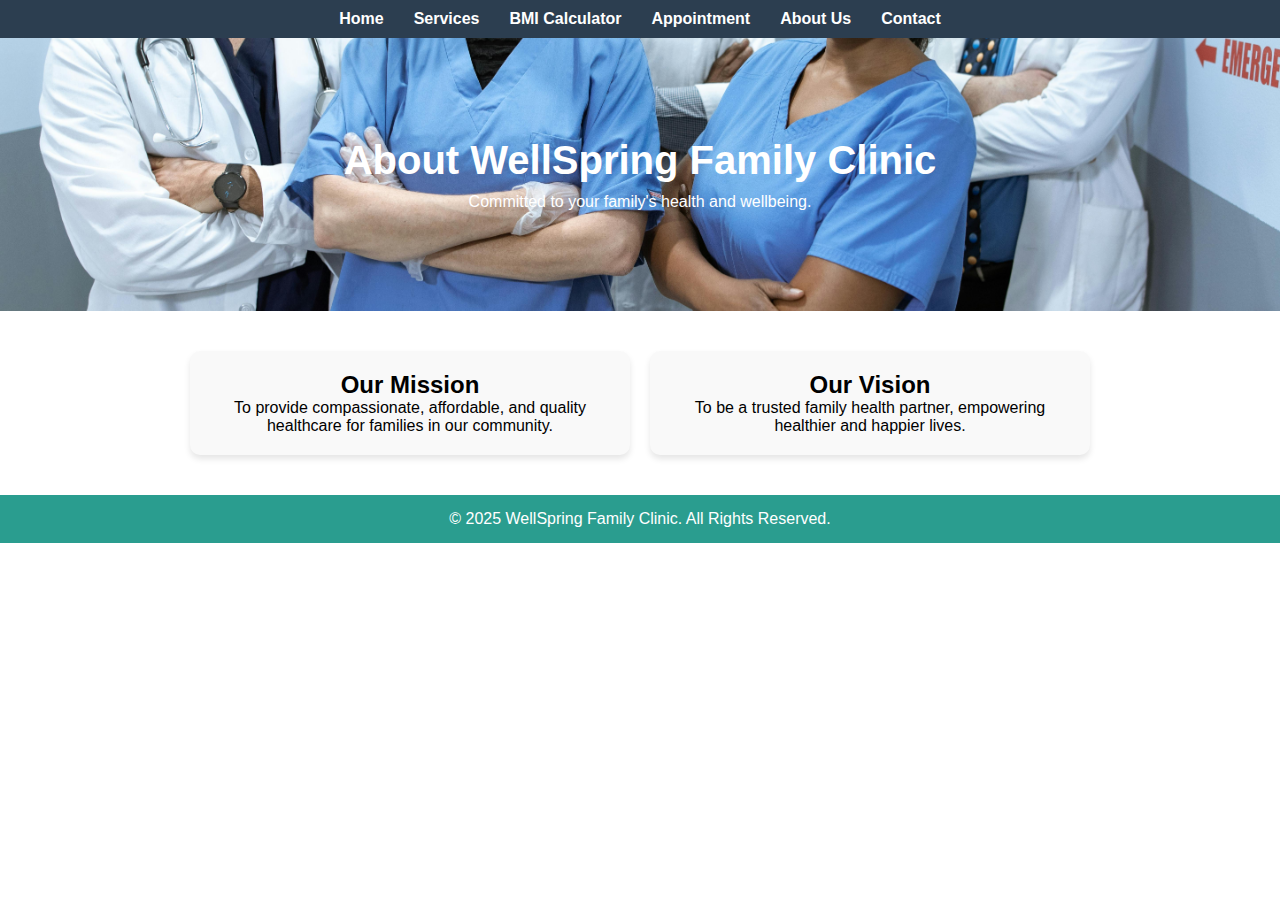
<file: about.html>
<!DOCTYPE html>
<html lang="en">
<head>
  <meta charset="UTF-8">
  <meta name="viewport" content="width=device-width, initial-scale=1.0">
  <title>About Us - WellSpring Family Clinic</title>
  <link rel="stylesheet" href="style.css">
</head>
<body>

  <!-- Navigation Bar -->
  <header>
    <nav>
      <ul>
        <li><a href="index.html">Home</a></li>
        <li><a href="services.html">Services</a></li>
        <li><a href="bmi.html">BMI Calculator</a></li>
        <li><a href="appointment.html">Appointment</a></li>
        <li><a href="about.html" class="active">About Us</a></li>
        <li><a href="contact.html">Contact</a></li>
      </ul>
    </nav>
  </header>

  <!-- Hero Banner -->
  <section class="about-hero">
    <h1>About WellSpring Family Clinic</h1>
    <p>Committed to your family's health and wellbeing.</p>
  </section>

  <!-- Mission & Vision -->
  <section class="about-mission">
    <div class="card">
      <h2>Our Mission</h2>
      <p>To provide compassionate, affordable, and quality healthcare for families in our community.</p>
    </div>
    <div class="card">
      <h2>Our Vision</h2>
      <p>To be a trusted family health partner, empowering healthier and happier lives.</p>
    </div>
  </section>

  <!-- Footer -->
  <footer>
    <p>&copy; 2025 WellSpring Family Clinic. All Rights Reserved.</p>
  </footer>

</body>
</html>
</file>
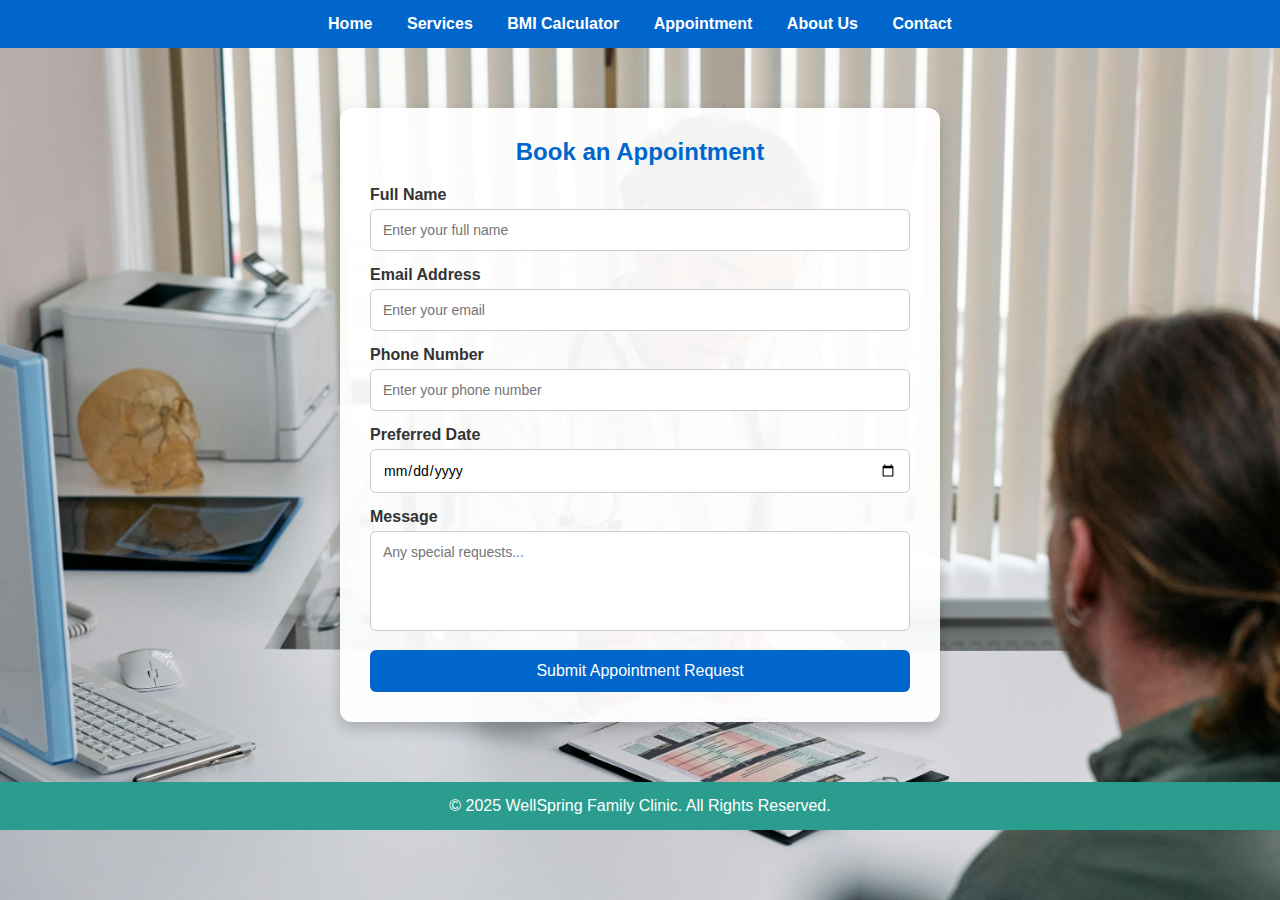
<file: appointment.html>
<!DOCTYPE html>
<html lang="en">
<head>
  <meta charset="UTF-8">
  <meta name="viewport" content="width=device-width, initial-scale=1.0">
  <title>WellSpring Clinic - Appointment Request</title>
  <link rel="stylesheet" href="style.css">
  <style>
    body {
      margin: 0;
      font-family: Arial, sans-serif;
      background: url("images/appointment-bg.jpg") no-repeat center center/cover;
      min-height: 100vh;
      color: #333;
    }

    nav {
      background: #0066cc;
      padding: 15px;
      text-align: center;
    }

    nav a {
      color: white;
      margin: 0 15px;
      text-decoration: none;
      font-weight: bold;
    }

    nav a:hover {
      text-decoration: underline;
    }

    .appointment-container {
      max-width: 600px;
      margin: 60px auto;
      background: rgba(255, 255, 255, 0.95);
      padding: 30px;
      border-radius: 12px;
      box-shadow: 0 6px 15px rgba(0,0,0,0.2);
    }

    .appointment-container h2 {
      text-align: center;
      margin-bottom: 20px;
      color: #0066cc;
    }

    .form-group {
      margin-bottom: 15px;
    }

    .form-group label {
      display: block;
      font-weight: bold;
      margin-bottom: 5px;
    }

    .form-group input, 
    .form-group textarea {
      width: 100%;
      padding: 12px;
      border: 1px solid #ccc;
      border-radius: 6px;
      font-size: 14px;
    }

    .form-group textarea {
      resize: none;
      height: 100px;
    }

    button {
      background: #0066cc;
      color: white;
      padding: 12px;
      border: none;
      border-radius: 6px;
      width: 100%;
      font-size: 16px;
      cursor: pointer;
    }

    button:hover {
      background: #004999;
    }
  </style>
</head>
<body>

  <nav>
    <a href="index.html">Home</a>
    <a href="services.html">Services</a>
    <a href="bmi.html">BMI Calculator</a>
    <a href="appointment.html">Appointment</a>
    <a href="about.html">About Us</a>
    <a href="contact.html">Contact</a>
  </nav>

  <div class="appointment-container">
    <h2>Book an Appointment</h2>
    <form id="appointmentForm">
      <div class="form-group">
        <label for="name">Full Name</label>
        <input type="text" id="name" placeholder="Enter your full name" required>
      </div>

      <div class="form-group">
        <label for="email">Email Address</label>
        <input type="email" id="email" placeholder="Enter your email" required>
      </div>

      <div class="form-group">
        <label for="phone">Phone Number</label>
        <input type="tel" id="phone" placeholder="Enter your phone number" required>
      </div>

      <div class="form-group">
        <label for="date">Preferred Date</label>
        <input type="date" id="date" required>
      </div>

      <div class="form-group">
        <label for="message">Message</label>
        <textarea id="message" placeholder="Any special requests..."></textarea>
      </div>

      <button type="submit">Submit Appointment Request</button>
    </form>
  </div>

  <script>
    document.getElementById("appointmentForm").addEventListener("submit", function(e) {
      e.preventDefault();
      alert("Your appointment request has been submitted successfully!");
    });
  </script>

</body>
</html>

<footer>
  <p>&copy; 2025 WellSpring Family Clinic. All Rights Reserved.</p>
</footer>
</file>
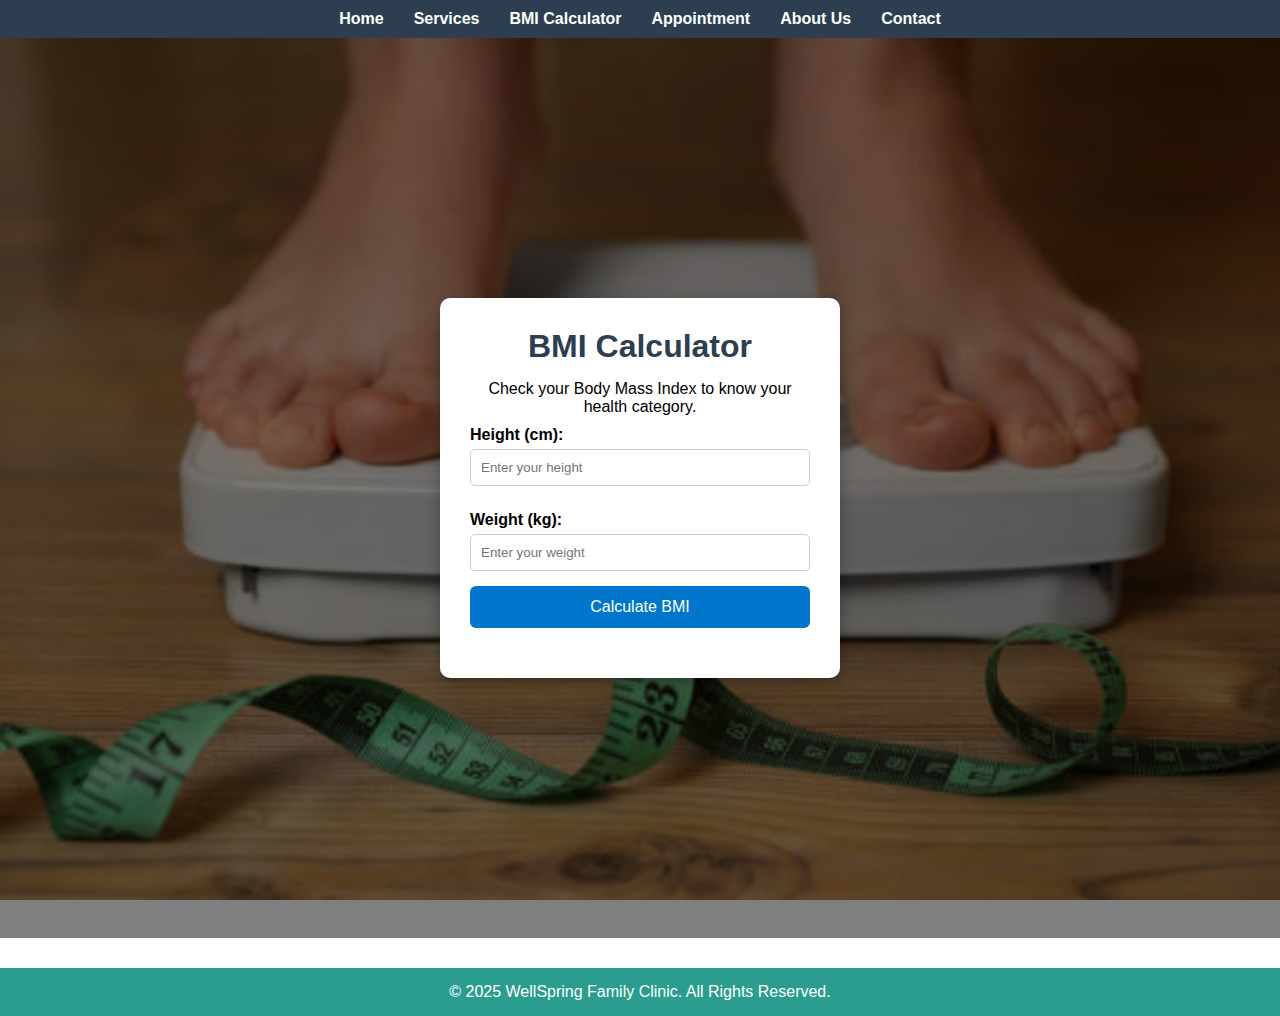
<file: bmi.html>
<!DOCTYPE html>
<html lang="en">
<head>
  <meta charset="UTF-8">
  <meta name="viewport" content="width=device-width, initial-scale=1.0">
  <title>BMI Calculator - WellSpring Family Clinic</title>
  <link rel="stylesheet" href="style.css">
</head>
<body class="bmi-page">
  <!-- Navigation Bar -->
  <nav>
    <ul>
      <li><a href="index.html">Home</a></li>
      <li><a href="services.html">Services</a></li>
      <li><a href="bmi.html">BMI Calculator</a></li>
      <li><a href="appointment.html">Appointment</a></li>
      <li><a href="about.html">About Us</a></li>
      <li><a href="contact.html">Contact</a></li>
    </ul>
  </nav>

  <!-- Overlay for background readability -->
  <div class="bmi-overlay">
    <main>
      <section class="bmi-calculator">
        <h1>BMI Calculator</h1>
        <p>Check your Body Mass Index to know your health category.</p>

        <form id="bmiForm">
          <label for="height">Height (cm):</label>
          <input type="number" id="height" placeholder="Enter your height" required>

          <label for="weight">Weight (kg):</label>
          <input type="number" id="weight" placeholder="Enter your weight" required>

          <button type="submit">Calculate BMI</button>
        </form>

        <div id="bmiResult"></div>
      </section>
    </main>
  </div>

  <script src="script.js"></script>
</body>
</html>

<footer>
  <p>&copy; 2025 WellSpring Family Clinic. All Rights Reserved.</p>
</footer>
</file>
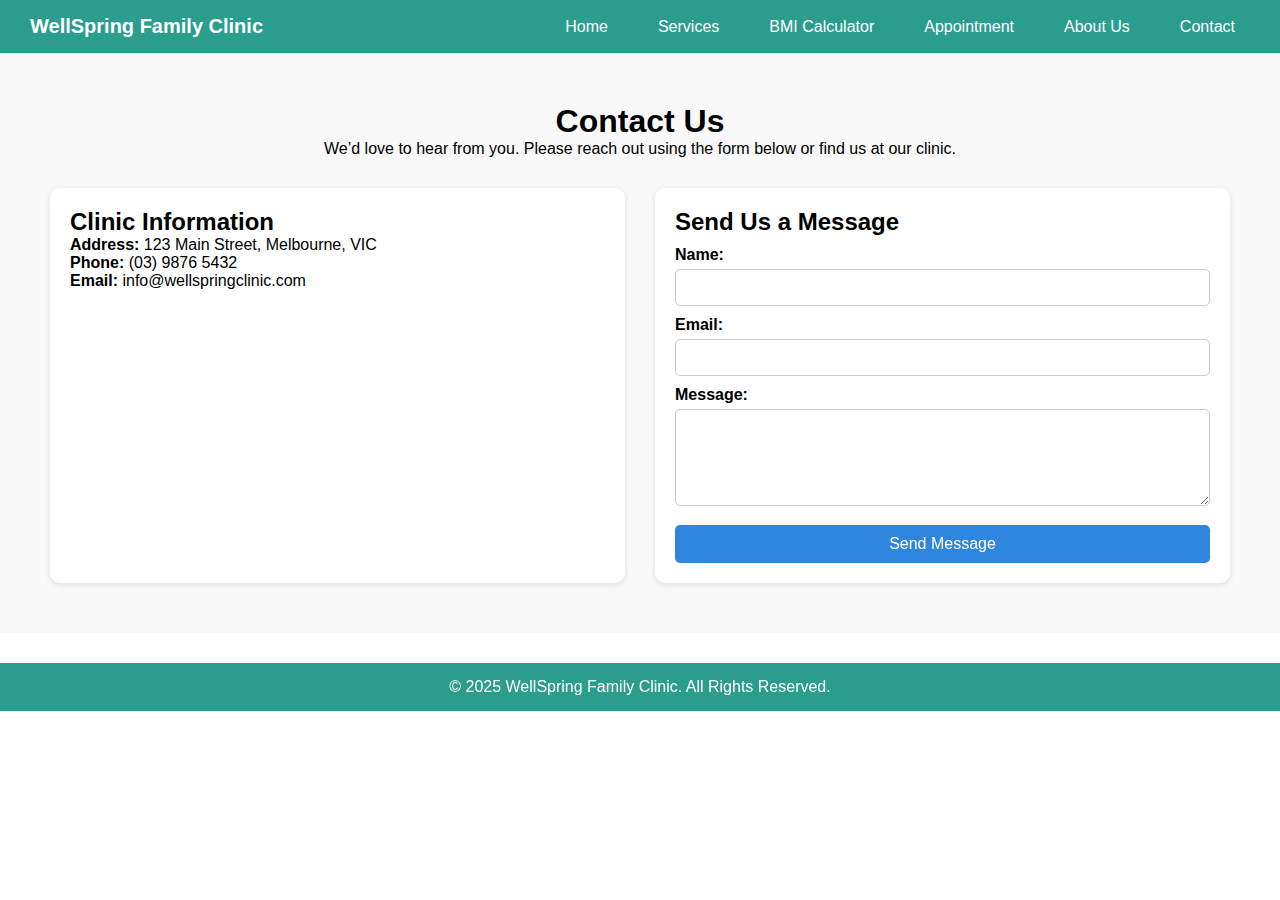
<file: contact.html>
<!DOCTYPE html>
<html lang="en">
<head>
  <meta charset="UTF-8">
  <meta name="viewport" content="width=device-width, initial-scale=1.0">
  <title>Contact Us - WellSpring Family Clinic</title>
  <link rel="stylesheet" href="style.css">
</head>
<body>
  <!-- Navigation -->
  <header>
    <nav class="navbar">
      <div class="logo">WellSpring Family Clinic</div>
      <ul class="nav-links">
        <li><a href="index.html">Home</a></li>
        <li><a href="services.html">Services</a></li>
        <li><a href="bmi.html">BMI Calculator</a></li>
        <li><a href="appointment.html">Appointment</a></li>
        <li><a href="about.html">About Us</a></li>
        <li><a href="contact.html" class="active">Contact</a></li>
      </ul>
    </nav>
  </header>

  <!-- Contact Section -->
  <section class="contact-section">
    <h1>Contact Us</h1>
    <p>We’d love to hear from you. Please reach out using the form below or find us at our clinic.</p>

    <div class="contact-container">
      <!-- Contact Info -->
      <div class="contact-info">
        <h2>Clinic Information</h2>
        <p><strong>Address:</strong> 123 Main Street, Melbourne, VIC</p>
        <p><strong>Phone:</strong> (03) 9876 5432</p>
        <p><strong>Email:</strong> info@wellspringclinic.com</p>

        <!-- Google Map Embed -->
        <div class="map-container">
          <iframe 
            src="https://www.google.com/maps/embed?pb=!1m18!1m12!1m3!1d3151.835434509368!2d144.95373531590448!3d-37.81627917975171!2m3!1f0!2f0!3f0!3m2!1i1024!2i768!4f13.1!3m3!1m2!1s0x6ad642af0f11fd81%3A0xf0727f3d0c0a0c5!2sMelbourne%20VIC!5e0!3m2!1sen!2sau!4v1614562345678" 
            width="100%" 
            height="250" 
            style="border:0;" 
            allowfullscreen="" 
            loading="lazy"></iframe>
        </div>
      </div>

      <!-- Contact Form -->
      <div class="contact-form">
        <h2>Send Us a Message</h2>
        <form onsubmit="return validateContactForm()">
          <label for="name">Name:</label>
          <input type="text" id="name" name="name" required>

          <label for="email">Email:</label>
          <input type="email" id="email" name="email" required>

          <label for="message">Message:</label>
          <textarea id="message" name="message" rows="5" required></textarea>

          <button type="submit">Send Message</button>
        </form>
      </div>
    </div>
  </section>

  <script>
    function validateContactForm() {
      alert("Thank you for contacting us. We will get back to you soon!");
      return false; // Prevent actual submission for now
    }
  </script>
</body>
</html>

<footer>
  <p>&copy; 2025 WellSpring Family Clinic. All Rights Reserved.</p>
</footer>
</file>
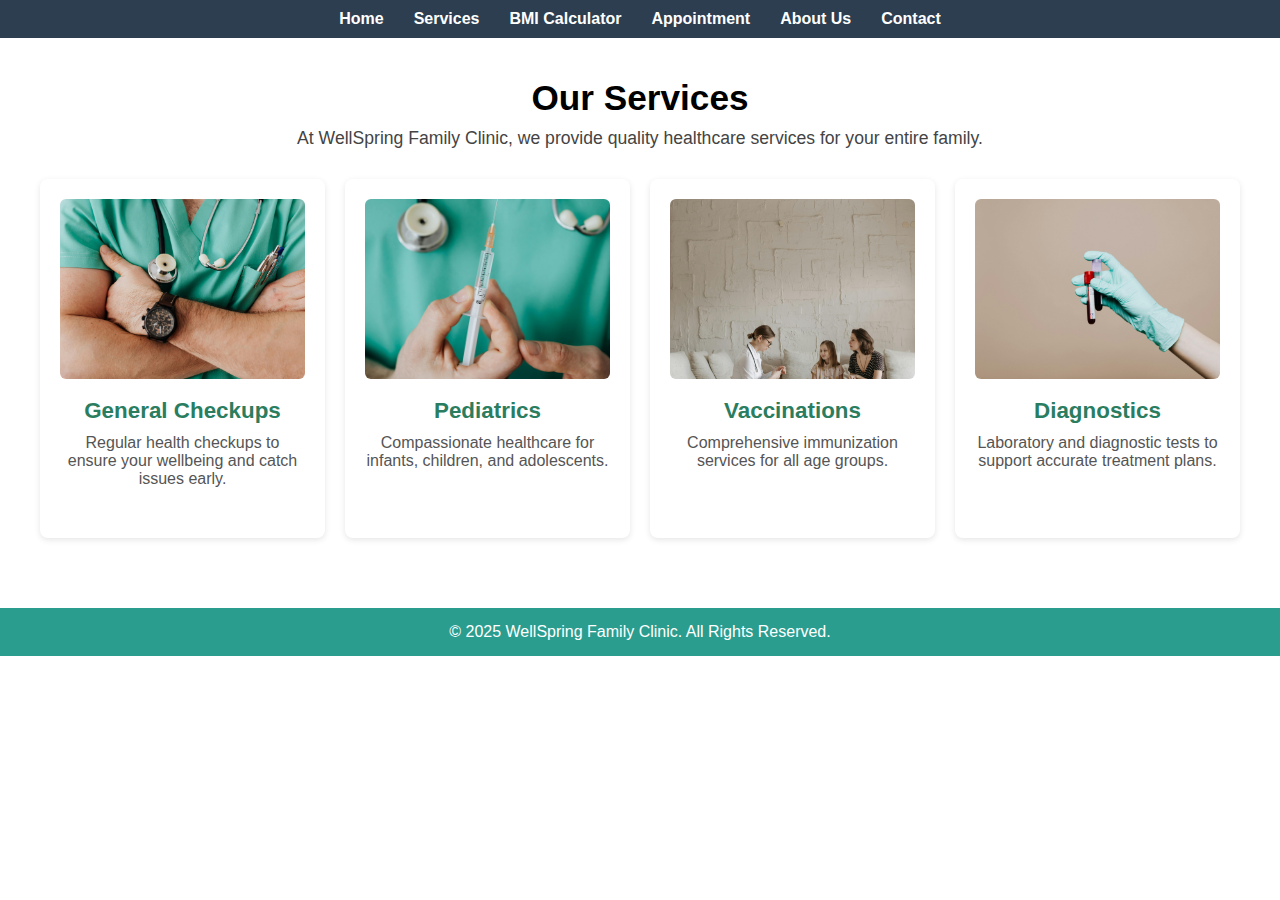
<file: services.html>
<!DOCTYPE html>
<html lang="en">
<head>
  <meta charset="UTF-8">
  <meta name="viewport" content="width=device-width, initial-scale=1.0">
  <title>Our Services - WellSpring Family Clinic</title>
  <link rel="stylesheet" href="style.css">
</head>
<body>
  <!-- Navigation -->
  <header>
    <nav>
      <ul>
        <li><a href="index.html">Home</a></li>
        <li><a href="services.html" class="active">Services</a></li>
        <li><a href="bmi.html">BMI Calculator</a></li>
        <li><a href="appointment.html">Appointment</a></li>
        <li><a href="about.html">About Us</a></li>
        <li><a href="contact.html">Contact</a></li>
      </ul>
    </nav>
  </header>

  <!-- Services Section -->
  <main>
    <section class="services">
      <h1>Our Services</h1>
      <p>At WellSpring Family Clinic, we provide quality healthcare services for your entire family.</p>
      
      <div class="service-grid">
        <div class="service-card">
          <img src="images/service1.jpg" alt="General Checkup">
          <h2>General Checkups</h2>
          <p>Regular health checkups to ensure your wellbeing and catch issues early.</p>
        </div>
        <div class="service-card">
          <img src="images/service2.jpg" alt="Pediatrics">
          <h2>Pediatrics</h2>
          <p>Compassionate healthcare for infants, children, and adolescents.</p>
        </div>
        <div class="service-card">
          <img src="images/service3.jpg" alt="Vaccinations">
          <h2>Vaccinations</h2>
          <p>Comprehensive immunization services for all age groups.</p>
        </div>
        <div class="service-card">
          <img src="images/service4.jpg" alt="Diagnostics">
          <h2>Diagnostics</h2>
          <p>Laboratory and diagnostic tests to support accurate treatment plans.</p>
        </div>
      </div>
    </section>
  </main>

  <!-- Footer -->
  <footer>
    <p>&copy; 2025 WellSpring Family Clinic. All Rights Reserved.</p>
  </footer>
</body>
</html>
</file>
<file: style.css>
* {
  margin: 0;
  padding: 0;
  box-sizing: border-box;
  font-family: Arial, sans-serif;
}

/* Navbar */
.navbar {
  display: flex;
  justify-content: space-between;
  align-items: center;
  background: #2a9d8f;
  padding: 15px 30px;
}
.navbar .logo {
  font-size: 20px;
  font-weight: bold;
  color: white;
}
.navbar .nav-links {
  list-style: none;
  display: flex;
  gap: 20px;
}
.navbar .nav-links li a {
  text-decoration: none;
  color: white;
  font-weight: 500;
}
.navbar .nav-links li a:hover {
  text-decoration: underline;
}

/* Banner */
.banner {
  position: relative;
  text-align: center;
}
.banner img {
  width: 100%;
  height: 400px;
  object-fit: cover;
}
.banner-text {
  position: absolute;
  top: 50%;
  left: 50%;
  transform: translate(-50%, -50%);
  color: white;
  background: rgba(0, 0, 0, 0.5);
  padding: 20px;
  border-radius: 10px;
}

/* Intro */
.intro {
  padding: 40px 20px;
  text-align: center;
}
.intro h2 {
  margin-bottom: 15px;
  color: #264653;
}

/* Services Preview */
.services-preview {
  background: #f9f9f9;
  padding: 40px 20px;
  text-align: center;
}
.services-container {
  display: flex;
  justify-content: center;
  gap: 30px;
  margin-top: 20px;
  flex-wrap: wrap;
}
.service-box {
  background: white;
  padding: 20px;
  border-radius: 10px;
  width: 250px;
  box-shadow: 0 2px 6px rgba(0,0,0,0.1);
}
.service-box h3 {
  margin: 10px 0;
  color: #2a9d8f;
}
.service-box p {
  font-size: 14px;
  color: #555;
}

/* Footer */
footer {
  background: #2a9d8f;
  color: white;
  text-align: center;
  padding: 15px;
  margin-top: 30px;
}
/* Services Grid */
.services {
  padding: 40px;
  text-align: center;
}

.services h1 {
  font-size: 2.2em;
  margin-bottom: 10px;
}

.services p {
  margin-bottom: 30px;
  font-size: 1.1em;
  color: #444;
}

.service-grid {
  display: grid;
  grid-template-columns: repeat(auto-fit, minmax(250px, 1fr));
  gap: 20px;
}

.service-card {
  background: #fff;
  border-radius: 8px;
  padding: 20px;
  box-shadow: 0 2px 6px rgba(0,0,0,0.1);
  transition: transform 0.2s ease;
}

.service-card:hover {
  transform: translateY(-5px);
}

.service-card img {
  width: 100%;
  height: 180px;
  object-fit: cover;
  border-radius: 6px;
}

.service-card h2 {
  margin: 15px 0 10px;
  font-size: 1.4em;
  color: #2a7d5f;
}

.service-card p {
  font-size: 1em;
  color: #555;
}
/* Navigation Bar */
nav {
    background-color: #2c3e50;   /* dark blue background */
    padding: 10px 20px;
}

nav ul {
    list-style: none;
    margin: 0;
    padding: 0;
    display: flex;
    justify-content: center;
}

nav ul li {
    margin: 0 15px;
}

nav ul li a {
    text-decoration: none;
    color: white;
    font-size: 16px;
    font-weight: bold;
    transition: color 0.3s;
}

nav ul li a:hover {
    color: #1abc9c;   /* light green hover effect */
}
/* BMI Page Background */
body.bmi-page {
  background: url("images/bmi-bg.jpg") no-repeat center center fixed;
  background-size: cover;
  font-family: Arial, sans-serif;
}

.bmi-overlay {
  background-color: rgba(0, 0, 0, 0.5); /* dark overlay */
  min-height: 100vh;
  padding: 40px 20px;
  display: flex;
  justify-content: center;
  align-items: center;
}

/* BMI Calculator Box */
.bmi-calculator {
  background: white;
  padding: 30px;
  border-radius: 10px;
  max-width: 400px;
  width: 100%;
  text-align: center;
  box-shadow: 0 4px 15px rgba(0,0,0,0.3);
}

.bmi-calculator h1 {
  margin-bottom: 15px;
  color: #2c3e50;
}

.bmi-calculator label {
  display: block;
  margin-top: 10px;
  font-weight: bold;
  text-align: left;
}

.bmi-calculator input {
  width: 100%;
  padding: 10px;
  margin-top: 5px;
  margin-bottom: 15px;
  border: 1px solid #ccc;
  border-radius: 5px;
}

/* The Calculate Button */
.bmi-calculator button {
  width: 100%;
  padding: 12px;
  background: #0077cc;
  color: white;
  font-size: 16px;
  border: none;
  border-radius: 6px;
  cursor: pointer;
  transition: 0.3s;
}

.bmi-calculator button:hover {
  background: #005fa3;
}

/* BMI Result */
#bmiResult {
  margin-top: 20px;
  font-weight: bold;
  font-size: 18px;
}
/* About Page */
.about-hero {
  background: url("images/about.jpg") no-repeat center center/cover;
  text-align: center;
  color: white;
  padding: 100px 20px;
}

.about-hero h1 {
  font-size: 40px;
  margin-bottom: 10px;
}

.about-mission {
  display: flex;
  justify-content: center;
  gap: 20px;
  margin: 40px auto;
  max-width: 900px;
}

.about-mission .card {
  background: #f9f9f9;
  padding: 20px;
  flex: 1;
  text-align: center;
  border-radius: 10px;
  box-shadow: 0 4px 6px rgba(0,0,0,0.1);
}

.about-team {
  padding: 40px 20px;
  text-align: center;
}

.about-team h2 {
  margin-bottom: 20px;
}

.team-grid {
  display: flex;
  justify-content: center;
  gap: 20px;
  flex-wrap: wrap;
}

.team-member {
  background: white;
  padding: 20px;
  border-radius: 10px;
  width: 250px;
  text-align: center;
  box-shadow: 0 4px 6px rgba(0,0,0,0.1);
  transition: transform 0.3s ease;
}

.team-member img {
  width: 100%;
  border-radius: 50%;
  margin-bottom: 10px;
}

.team-member:hover {
  transform: scale(1.05);
}
.contact-section {
  padding: 50px;
  background: #f9f9f9;
  text-align: center;
}

.contact-container {
  display: grid;
  grid-template-columns: 1fr 1fr;
  gap: 30px;
  margin-top: 30px;
}

.contact-info, .contact-form {
  background: #fff;
  padding: 20px;
  border-radius: 10px;
  box-shadow: 0 2px 6px rgba(0,0,0,0.1);
  text-align: left;
}

.contact-form form label {
  display: block;
  margin-top: 10px;
  font-weight: bold;
}

.contact-form form input,
.contact-form form textarea {
  width: 100%;
  padding: 10px;
  margin-top: 5px;
  border: 1px solid #ccc;
  border-radius: 5px;
}

.contact-form form button {
  margin-top: 15px;
  padding: 10px;
  width: 100%;
  background: #2e86de;
  color: white;
  border: none;
  border-radius: 5px;
  font-size: 16px;
  cursor: pointer;
}

.contact-form form button:hover {
  background: #1b4f72;
}
</file>
